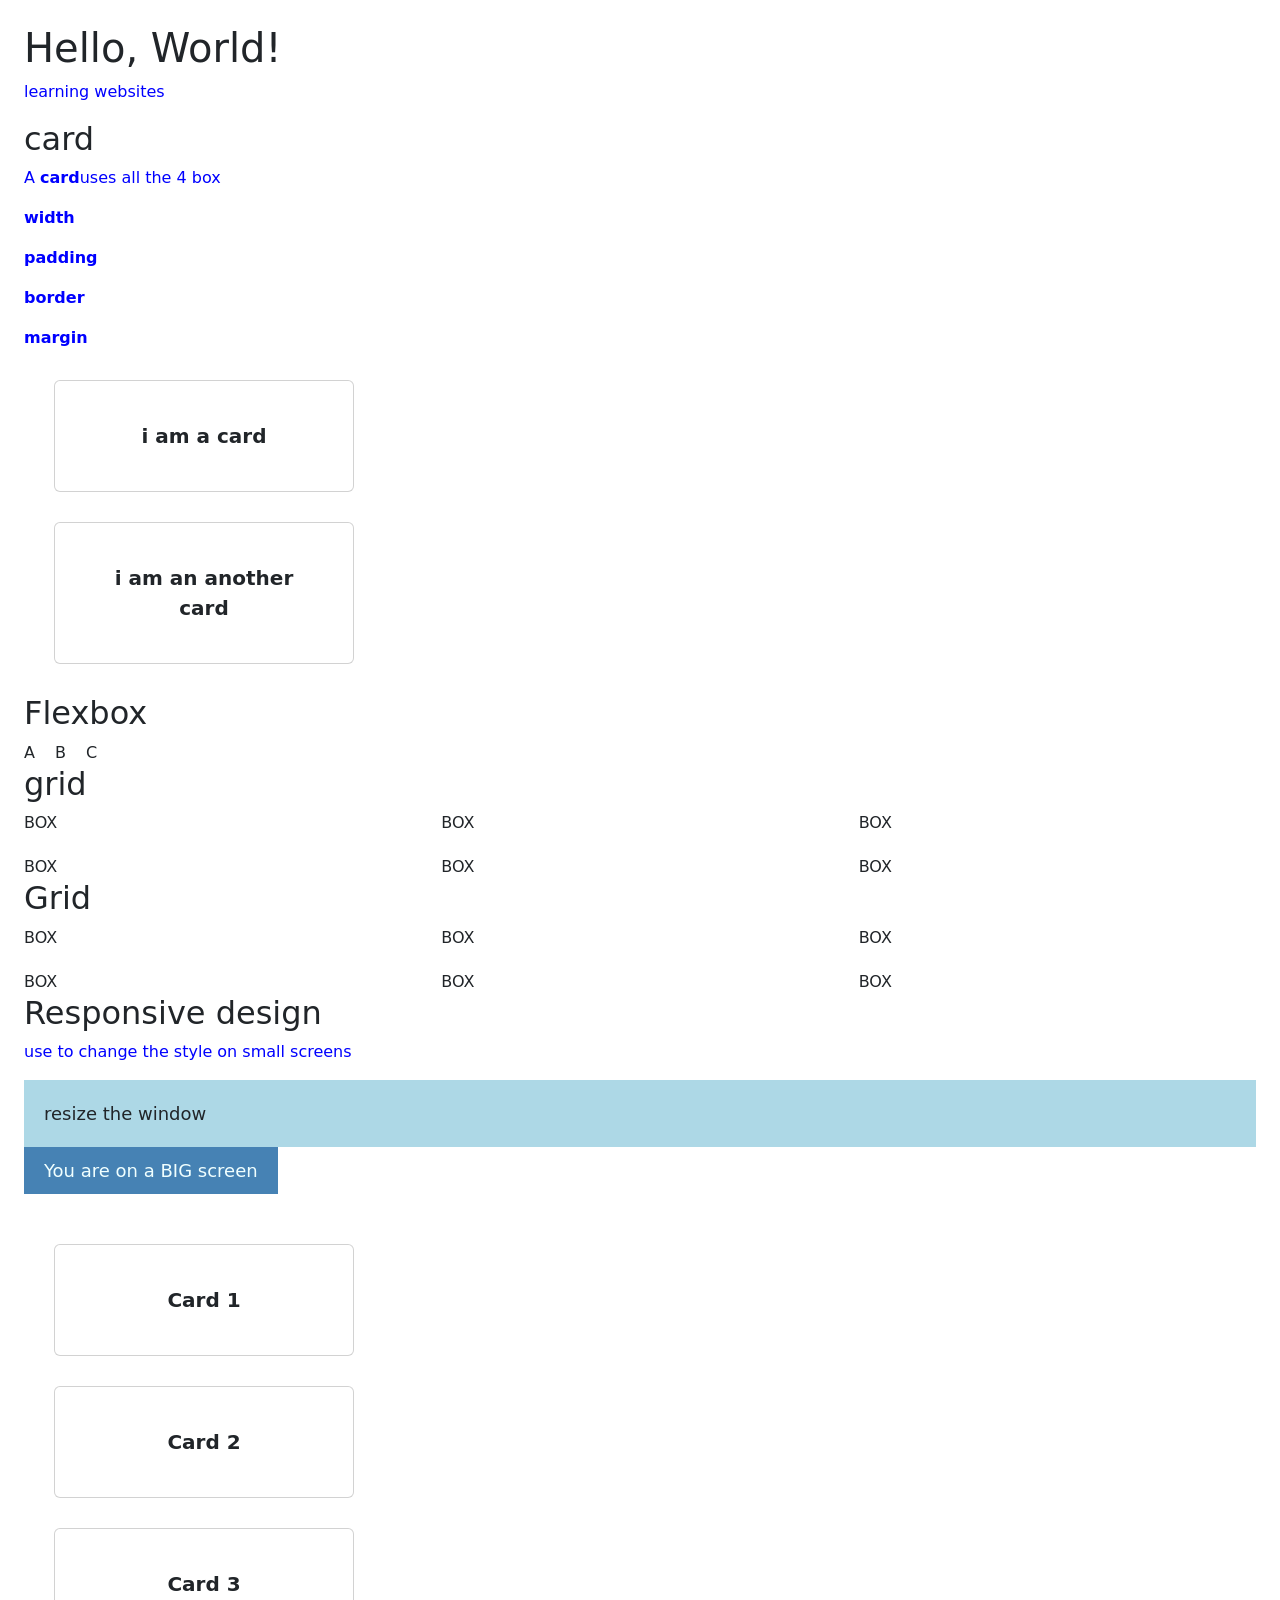
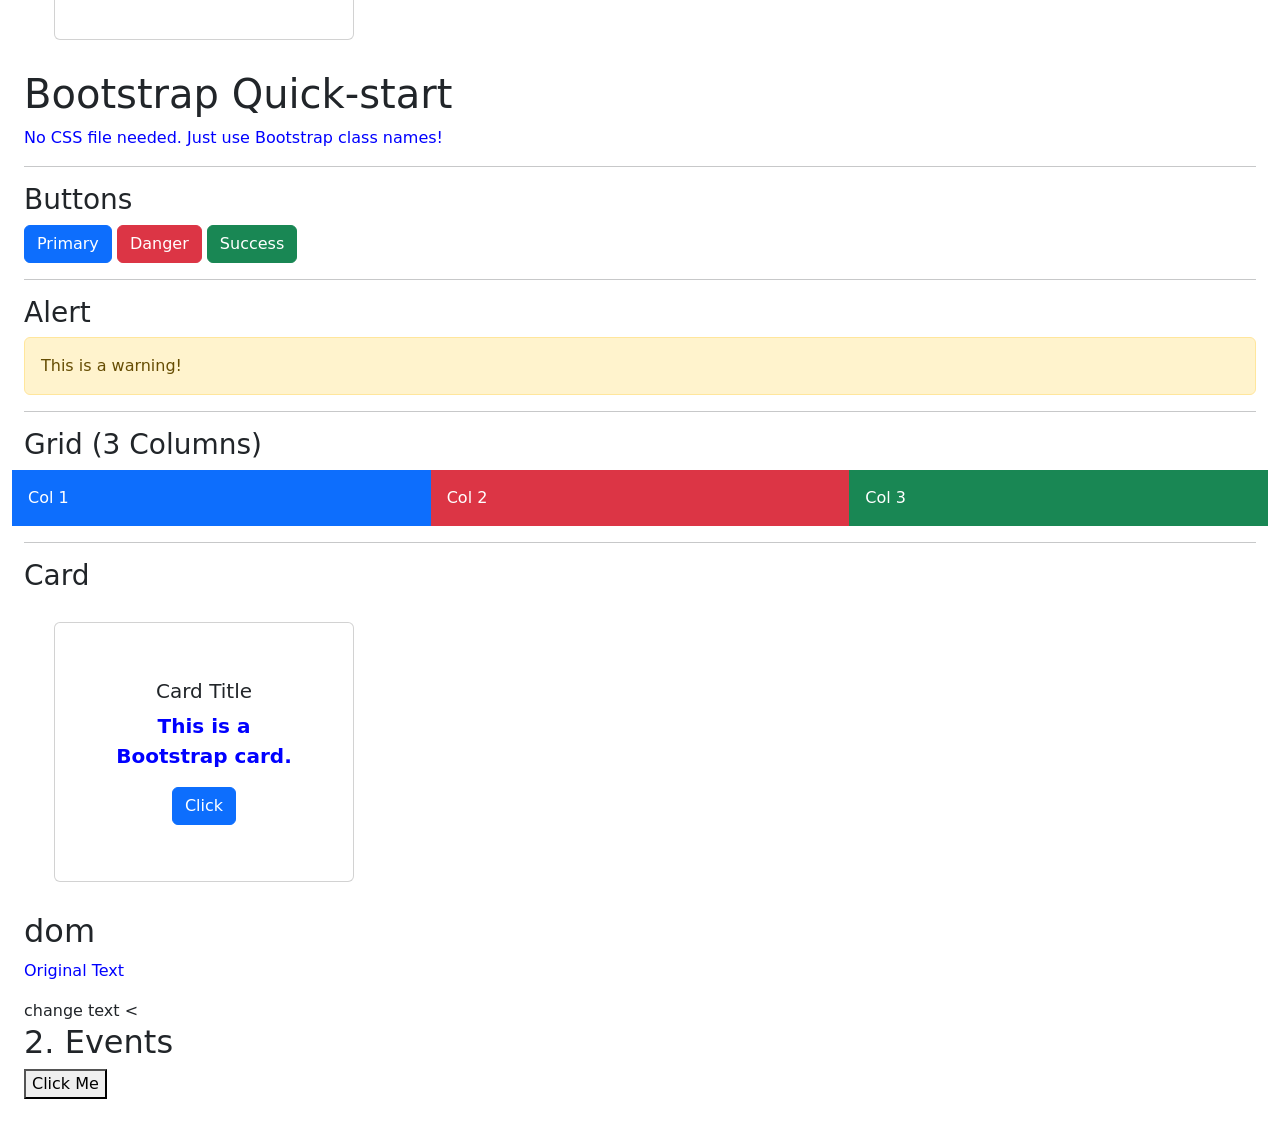
<file: python/index.html>
<html>
<head>
    <title>Frontend Page</title>
    <link rel="stylesheet" href="sheet.css"/>
    <link href="https://cdn.jsdelivr.net/npm/bootstrap@5.0.2/dist/css/bootstrap.min.css" rel="stylesheet" integrity="sha384-EVSTQN3/azprG1Anm3QDgpJLIm9Nao0Yz1ztcQTwFspd3yD65VohhpuuCOmLASjC" crossorigin="anonymous">
</head>
<body>
    <h1>Hello, World!</h1>
    <p>learning websites</p>

<h2>card</h2>
<p>A <strong>card</strong>uses all the 4 box </p>
<p><strong>width</strong></p>
<p><strong>padding</strong></p>
<p><strong>border</strong></p>
<p><strong>margin</strong></p>

<div class="card">
    i am a card
</div>
<div class="card">
    i am an another card
</div>
</body>
</html>


<h2>Flexbox</h2>
<div class="flex">
    <div>A</div>
    <div>B</div>
    <div>C</div>
</div>
<h2>grid</h2>
<div class="grid">
    <div>BOX</div>
    <div>BOX</div>
    <div>BOX</div>
    <div>BOX</div>
    <div>BOX</div>
    <div>BOX</div>
    
</div>

<h2>Grid</h2>
<div class="grid">
    <div>BOX</div>
    <div>BOX</div>
    <div>BOX</div>
    <div>BOX</div>
    <div>BOX</div>
    <div>BOX</div>
</div>

<h2>Responsive design</h2>
  <p>use to change the style on small screens</p>
  <div class="box">resize the window</div>

<div class="screen-label" id="label">You are on a BIG screen </div>

  <div class="cards">
    <div class="card">Card 1</div>
    <div class="card">Card 2</div>
    <div class="card">Card 3</div>
  </div>

  <script>
    function checkScreen() {
      var label = document.getElementById("label");
      if (window.innerWidth <= 600) {
        label.innerText = "You are on a SMALL screen ";
      } else {
        label.innerText = "You are on a BIG screen ";
      }
    }
    window.addEventListener("resize", checkScreen);
    checkScreen();
  </script>

  <!DOCTYPE html>
<html>
<head>

  <link rel="stylesheet" href="https://cdn.jsdelivr.net/npm/bootstrap@5.3.0/dist/css/bootstrap.min.css">

</head>
<body class="p-4">

  <h1>Bootstrap Quick-start</h1>
  <p>No CSS file needed. Just use Bootstrap class names!</p>

  <hr>

 
  <h3>Buttons</h3>
  <button class="btn btn-primary">Primary</button>
  <button class="btn btn-danger">Danger</button>
  <button class="btn btn-success">Success</button>

  <hr>

  <h3>Alert</h3>
  <div class="alert alert-warning">This is a warning!</div>

  <hr>

  <h3>Grid (3 Columns)</h3>
  <div class="row">
    <div class="col bg-primary text-white p-3">Col 1</div>
    <div class="col bg-danger text-white p-3">Col 2</div>
    <div class="col bg-success text-white p-3">Col 3</div>
  </div>

  <hr>

  
  <h3>Card</h3>
  <div class="card" style="width: 300px;">
    <div class="card-body">
      <h5 class="card-title">Card Title</h5>
      <p class="card-text">This is a Bootstrap card.</p>
      <button class="btn btn-primary">Click</button>
    </div>
  </div>

</body>
</html>


<h2>dom</h2>
<p id="text">Original Text</p>
<botton onclick="changeText()">change text</botton>
<script>
    function changeText(){
        document.getElementById("text").innerText="hey guys"
    }
</script>


<<h2>2. Events</h2>
  <button id="myBtn">Click Me</button>
  <p id="msg"></p>

  <script>
    document.getElementById("myBtn").addEventListener("click", function() {
      document.getElementById("msg").innerText = "Button Clicked!";
    });
  </script>
</file>
<file: python/sheet.css>
h1{
    color:red;
    font: size 50ph;
}
p{
    color: blue;
}

.card{
    width: 300px;
    padding: 200px;
    border: 2px solid black;
    margin: 30px;
    background-color: burlywood;
}

.flex{
    display:flex;
    justify-self: center;
    align-items: center;
    gap: 20px;

}

.grid{
    display: grid;
    grid-template-columns: 1fr 1fr  1fr;
    gap: 20px;
}

.box{
    background-color: lightblue;
    padding: 20px;
    font-size: large;
}

.screen-label{
    background-color: steelblue;
    color: azure;
    padding: 10px 20px ;
    font-size: large;
    margin-bottom: 20px;
    display: inline-block;
}

.card{
    display: grid;
    grid-template-columns: 1fr 1fr 1fr;
    padding: 40px;
    text-align: center;
    font-size: 20px;
    font-weight: bold;
}
@media(max-width:600px){
    .cards{
        grid-template-columns: 1fr;
    }
    .screen-label{
        background-color: green;

    }
}
</file>
